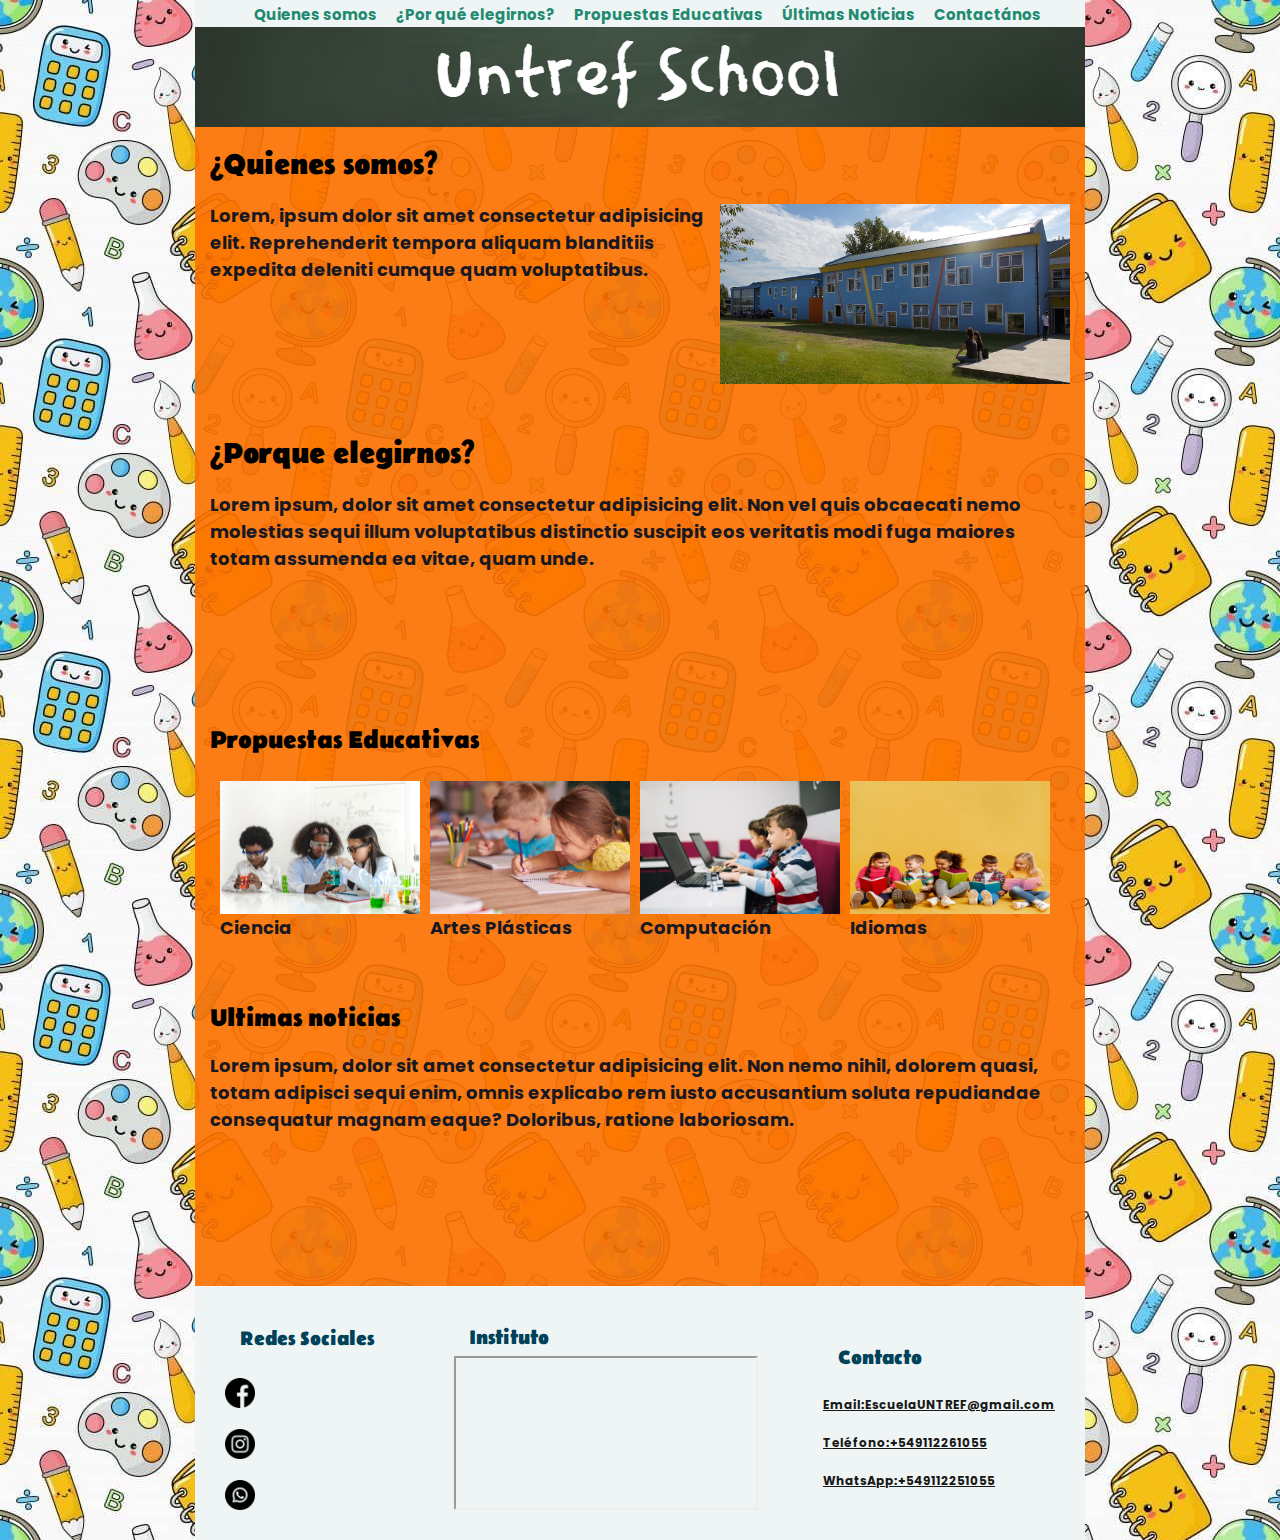
<file: index.html>
<!DOCTYPE html>
<html lang="es">
<head>
    <meta charset="UTF-8">
    <meta http-equiv="X-UA-Compatible" content="IE=edge">
    <meta name="viewport" content="width=device-width, initial-scale=1.0">
    <link rel="stylesheet" href="css/style.css">
    <title>UntrefSchool</title>
    
</head>
<main>
<header>
   
    <center> 
    
      <nav>
            
        <a href="#quienes">Quienes somos</a>
        <a href="#elige">¿Por qué elegirnos?</a>
        <a href="#propu">Propuestas Educativas</a>
        <a href="#noti">Últimas Noticias</a>
        <a href="formulario.html" target="_blank">Contactános</a>
              
    </nav> 
 
    </center> 
 
</header>
<body>
    <div class="cabeza">
</div>
    
    <section class="contenedor2-1">
    <div>
    
    <h1 id="quienes"> ¿Quienes somos?</h2>
    <a href="img/somos.jpg"><img src="img/somos.jpg" alt="imagen UntrefSchool" class="somos"></a>
    
    <p class="centrado">Lorem, ipsum dolor sit amet consectetur adipisicing elit. 
        Reprehenderit tempora aliquam blanditiis expedita deleniti cumque quam voluptatibus.</p>
    
    
    <br><br><br><br><br>
    </div>
    </section>
    <section class="contenedor2-2">
    <div class="elig">
    <h1 id="elige"> ¿Porque elegirnos?</h2>
    <p class="centrado">Lorem ipsum, dolor sit amet consectetur adipisicing elit. Non vel quis obcaecati nemo molestias sequi illum voluptatibus distinctio suscipit eos veritatis modi fuga maiores totam assumenda ea vitae, quam unde.</p>
    
 

    <br><br><br><br><br>
    </div>
    </section>

    
    <section>
      <h2  id="propu" class="propu">Propuestas Educativas</h2>
      <div class="container">
        
    <figure>
        <img src="img/Ciencia.jpg" alt="ciencia en clase">
        <figcaption>Ciencia</figcaption>
      </figure>
     
      <figure>
        <img src="img/Artes plasticas.jpg" alt="alumna dibujando">
        <figcaption>Artes Plásticas</figcaption>
      </figure>
      <figure>
        <img src="img/computacion.jpg" alt="alumnos en clase de informatica">
        <figcaption>Computación</figcaption>
      </figure>
      <figure>
        <img src="img/Idiomas.jpg" alt="alumnos sosteniendo libros">
        <figcaption>Idiomas</figcaption>
      </figure>
    

    
    </div>
    </section>
     
    <section class="contenedor2-4">
     <div class=>
    <h2 id="noti"> Ultimas noticias</h2>
    <p class="centrado">Lorem ipsum, dolor sit amet consectetur adipisicing elit. Non nemo nihil, dolorem quasi, totam adipisci sequi enim, omnis explicabo rem iusto accusantium soluta repudiandae consequatur magnam eaque? Doloribus, ratione laboriosam.</p>
    <br><br><br><br><br>
    </div>
    </section>

    <footer class="container2">
    
      <div>
        <h3 class="titulos">Redes Sociales</h3>
        <a href="#">
            <img class= "icon" src="img/facebook.png" alt="Logo Facebook">
        </a>
        <a href="#">
            <img class= "icon" src="img/instagram.png" alt="Logo Instagram">
        </a>
        <a href="#">
            <img class= "icon" src="img/whatsapp.png" alt="Logo Whatsapp">
        </a>
        </div>

        <div>
        <h3 class="titulos">Instituto</h3>
        <iframe src="https://www.google.com/maps/place/UNTREF+Virtual/@-34.6093853,-58.5650703,17z/data=!3m1!4b1!4m6!3m5!1s0x95bcb825bfe94b41:0x9605c0d752a00a83!8m2!3d-34.6093897!4d-58.5624954!16s%2Fg%2F11fx8g6416?entry=ttu" height="150" width="300" style="border:10;" loading="lazy" referrerpolicy="no-referrer-when-downgrade"></iframe>
        </div>

        <div id="contacto">
        <h3 class="titulos">Contacto</h3>
        <a  href="mailto:EscuelaUNTREF@gmail.com">Email:EscuelaUNTREF@gmail.com</a>
        <a href="tel:+549112252055">Teléfono:+549112261055</a>
        <a href="https://wa.me/549117564312?text=Saber más">WhatsApp:+549112251055</a>
        </div>
        </div>

            
     </div>
    </section>
</div>
</footer>

</body>
</main>
</html>
</file>
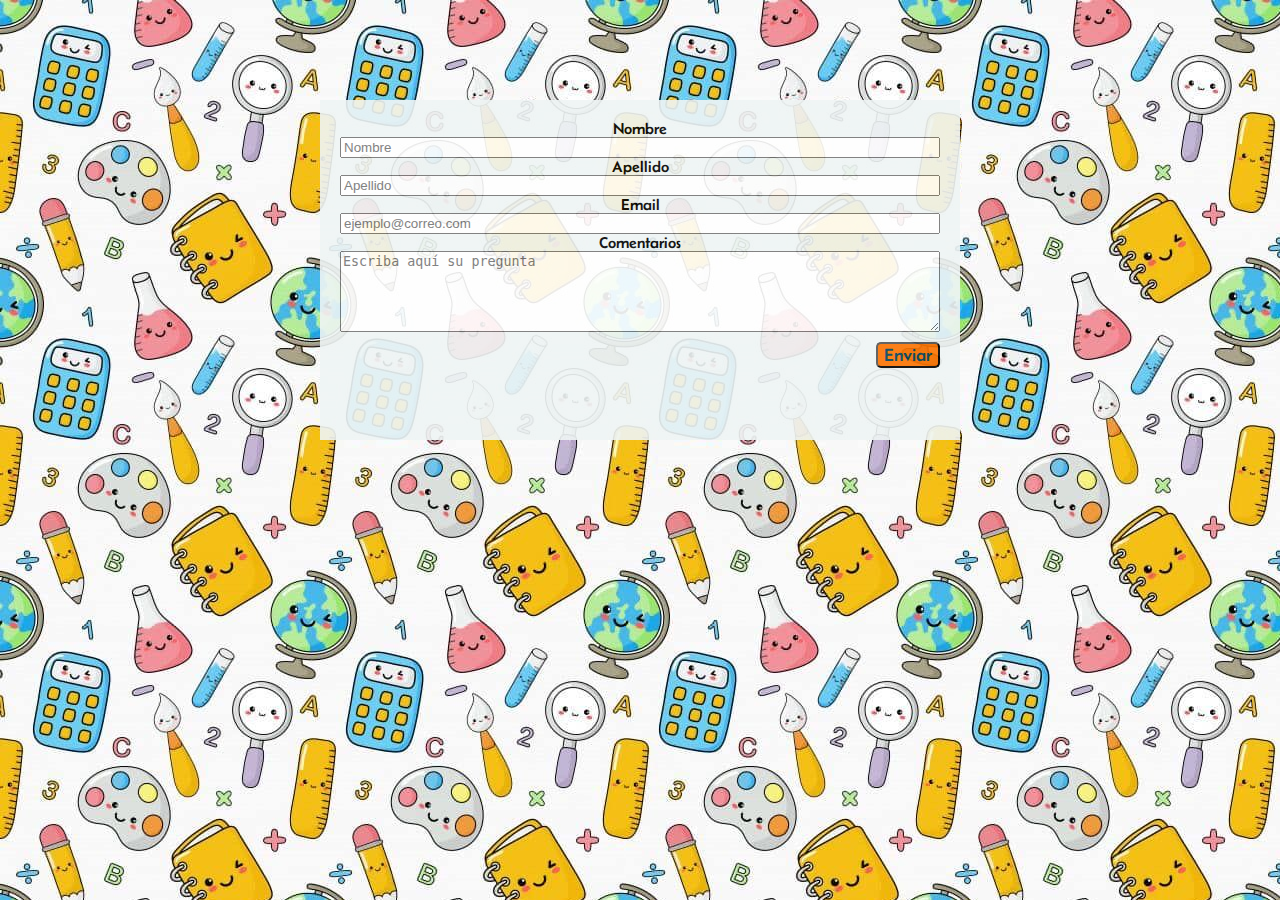
<file: formulario.html>
<!DOCTYPE html>
<html lang="en">
<head>
    <meta charset="UTF-8">
    <meta http-equiv="X-UA-Compatible" content="IE=edge">
    <link rel="stylesheet" href="css/estilo.css">
    <meta name="viewport" content="width=device-width, initial-scale=1.0">
    <title>Formulario</title>
</head>
<body>
    
   <main>

        <form action="https://formsubmit.co/camilaherrera2312.ch@gmail.com" method="POST" name="viewport">
            
            
            <label for="name">Nombre</label>
            <input type="text" id="name" name="name" value="" placeholder="Nombre" required>
            
    
            
            <label for="apellido">Apellido</label>
            <input type="text" id="apellido" name="apellido" value="" placeholder="Apellido" required>
            
    
            
            <label for="mail">Email</label>
            <input type="email" name="" id="mail" placeholder="ejemplo@correo.com" required>
            
    
            
            <label for="Comentarios">Comentarios</label>
            <textarea cols="30" rows="5" id="Comentarios" placeholder="Escriba aquí su pregunta" ></textarea>
            
    
            
            <input type="hidden" name="url" value="127.0.0.1:5500">
            
            
            
            <button type="submit">Enviar</button>
            
        </form>
        </main>


</body>
</html>
</file>
<file: css/style.css>
@import url('https://fonts.googleapis.com/css2?family=Belanosima:wght@600&display=swap');
@import url('https://fonts.googleapis.com/css2?family=Belanosima:wght@600&family=Poppins:wght@200&display=swap');
/* RESETEO */
html {
  scroll-behavior: smooth;
}

html, body, h1, h2, h3, ul, li {
  margin: 0;
  padding: 0;
  
} 


 .cabeza{
  background-image: url(../img/titulo.jpg);
    text-align: justify;
    height: 100px;
    
    
}

.contenedor2-1 {
  padding-top: 20px;
}

h1{
  font-size: 30px;
  font-family: 'Belanosima';
  padding-left: 15px;
    padding-right: 15px;
    color: black;
    
}

h2 {
  padding-left: 15px;
  padding-right: 15px;
  font-size: 25px;
  font-family: 'Belanosima';
  text-align: left;
  color:black;
  
}

h3 {
  padding-left: 15px;
    padding-right: 15px;
  font-family: 'Belanosima';
}

.titulos {
  text-align: justify;
  font-size: 20px;
  padding-top: 10px;
  padding-bottom: 5px;
  color: #00425A;
  
}

body{
   
    background-image:url(../img/fondo.jpg);
    font-family: "Poppins";
    font-size: 18px;
    color: #181823;
    font-weight: bold;
    margin: auto;
    width: 890px;
  }
  
  main{
    background-color: #fc7100ea;

  }
 

  .container {
    display: inline-block;
    flex-direction: column;
    align-content: space-between;
    padding-left: 10px;
    padding-right: 10px;
    margin-left: 10px;
    margin-right: 10px;
    padding-bottom: 50px;
    
    
  }
   
  figure{
    align-self: center;
    margin: 20px;
    float: left;
    
  }
  figure img {
    width: 200px;
     
   
  }

 
  form {
    font-size: 35px;
    width: 100%;
  }

  img {
    width: 320px;
    float: left;
    
  
  }
  a img {
    width: 30px;
  } 
  
     
       img {
        
        margin-top: 20px;
       }
        
        figure {
          margin: 5px;
          align-self:center;
        }


        figcaption{
          font-family: "Poppins";
        }
      

 
                .container2 {
                  display: flex;
                  justify-content: space-between;
                 background-color: #EFF5F5;
                
                }




                .icon {
                  width: 30px;
                }

                a {
                font-size: 12px;
                text-align: left;
                 font-family: 'Poppins';
                 color: #181818;
                 
                }
                
                .tamaños {
                  padding-top: 10px;
                  padding-bottom: 15px;
                  width: 100px;
                  height: 100px;
                  text-align: left;
                  margin-left:-25%;
              

         
                }

              
                .borde {
                  padding-bottom: 47px;
                
                }
                



  .centrado{
    text-align:left;
  }

    .formHeader {
    text-align:right;
  }
  .menu {
    display: inline-block;
    padding: 10px;
    list-style: none;
    }
    
   p {
    padding-left: 15px;
    padding-right: 15px;
   }

    

    nav {
      position: sticky;
      top: 0;
      background-color: #EFF5F5;
     
      
      
    }
    
    nav a { 
      color: #1F8A70;
      text-decoration: none;
      padding-left: 15px;
      font-size: 15px;
      font-family: "Poppins";
     
  
    }

    .somos {
      width: 350px;
      height: 180px;
      padding-right: 15px;
      float: right;
      
    }

   
    footer {
      padding: 10px;
    }
    footer div {
      display: flex;
      flex-direction: column;
      justify-content: space-evenly;
      margin: 20px;
    }



    @media screen and (max-width:800px) {
      .contenedor2-1{
      margin: 0 auto;
      width: 700px;
      }

    }
</file>
<file: css/estilo.css>
@import url('https://fonts.googleapis.com/css2?family=Belanosima:wght@600&display=swap');
@import url('https://fonts.googleapis.com/css2?family=Belanosima:wght@600&family=Poppins:wght@200&display=swap');
/* RESETEO */
html, body, h1, h2, h3, ul, li {
  margin: 0;
  padding: 0;
  
}
h1{
    font-size: 50px;
    font-family: 'Belanosima';
    text-align: center;
    text-decoration: overline;
  }

  .position {
    text-align: center;
  }

  body{
    background-image: url(../img/fondo.jpg);
   
    

    
  }

  form {
  
    font-family: "Belanosima", "Poppins";
    background-color:#EFF5F5;
    opacity: 0.9;
    width: 600px;
    height: 300px;
    margin: auto;
    margin-top: 100px;
    padding: 20px;
    display: flex;
    flex-direction: column;
    align-content: flex-start;
    text-align: center;
  }

  button{
    font-family: "Belanosima", "Poppins";
    font-size: 18px;
    font-weight: 70;
    text-align: center;
    margin-top: 10px;
    margin-bottom: 15px;
    border-radius: 5px;
    background-color:#FC7300;
    color:#00425A;
    align-self: flex-end;
   }

  @media screen and (max-width:800px) {
    .contenedor2-1{
    margin: 0 auto;
    width: 700px;
    }
}
</file>
